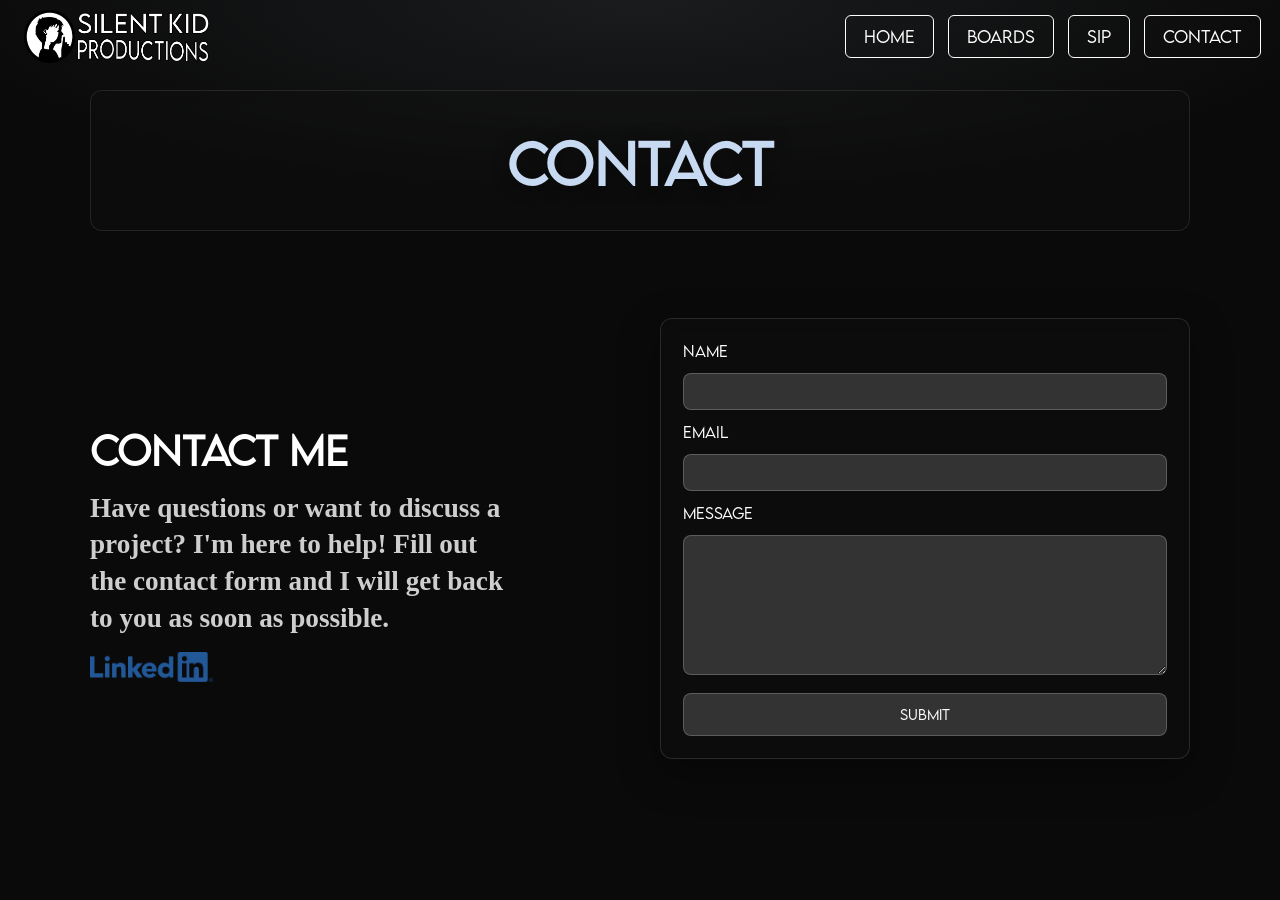
<file: contact.html>
﻿
<!DOCTYPE html>
<html lang="en">
<head>
    <meta charset="UTF-8">
    <meta name="viewport" content="width=device-width, initial-scale=1.0">
    <script>
    if (sessionStorage.getItem("filmTransition") === "1") {
        document.documentElement.classList.add("is-transitioning");
    }
    </script>
    <title>Contact</title>
    <link rel="stylesheet" href="stylesheet.css">
    <link rel="stylesheet" href="contact.css">
    <link rel="icon" type="png" href="SKPFav.png">
</head>

<body>
    <!-- Create the elements for the Navigation bar -->
    <nav>
            <img src="Logo.png" alt="Silent Kid Productions Logo" class="Logo">
            <div id="NavLinks">
            <a href="index.html" class="Button">Home</a>
            <a href="gallery.html" class="Button">Boards</a>
            <a href="sip.html" class="Button">SIP</a>
            <a href="contact.html" class="Button">Contact</a>
            </div>
            <div id="Hamburger">&#9776;</div>
        </nav>

    <!-- Create the header for the Contact page -->
    <header class="PageHeader">
    <div class="HeaderInner">
        <h1>Contact</h1>
    </div>
    </header>

    <main>
        <section id="Contact">

            <div id="Title">
                <h1>Contact Me</h1>

                <h2>
                    Have questions or want to discuss a project? I'm here to help! 
                    Fill out the contact form and I will get back to you as soon as possible.
                </h2>

                <a class="ContactLinkedIn" href="https://www.linkedin.com/in/noah-walker-1b229a306/" target="_blank" rel="noopener">
                    <img src="LI-Logo.png" alt="LinkedIn">
                </a>
            </div>

            <!-- Create a div for the actual form in the contact section. This allows for grid to be used -->
            <div id="Form">
                <form action="https://formspree.io/f/mwvnggkz" method="POST">

                    <input type="hidden" name="_subject" value="New message from portfolio website">

                    <label for="name">Name</label>
                    <input type="text" name="name" required>

                    <label for="email">Email</label>
                    <input type="email" name="email" required>

                    <label for="message">Message</label>
                    <textarea name="message" required></textarea>

                    <button type="submit">Submit</button>

                </form>
            </div>
        </section>
    </main>

    <!-- Link the JavaScirpt File -->
    <script src="script.js"></script>

</body>

</html>
</file>
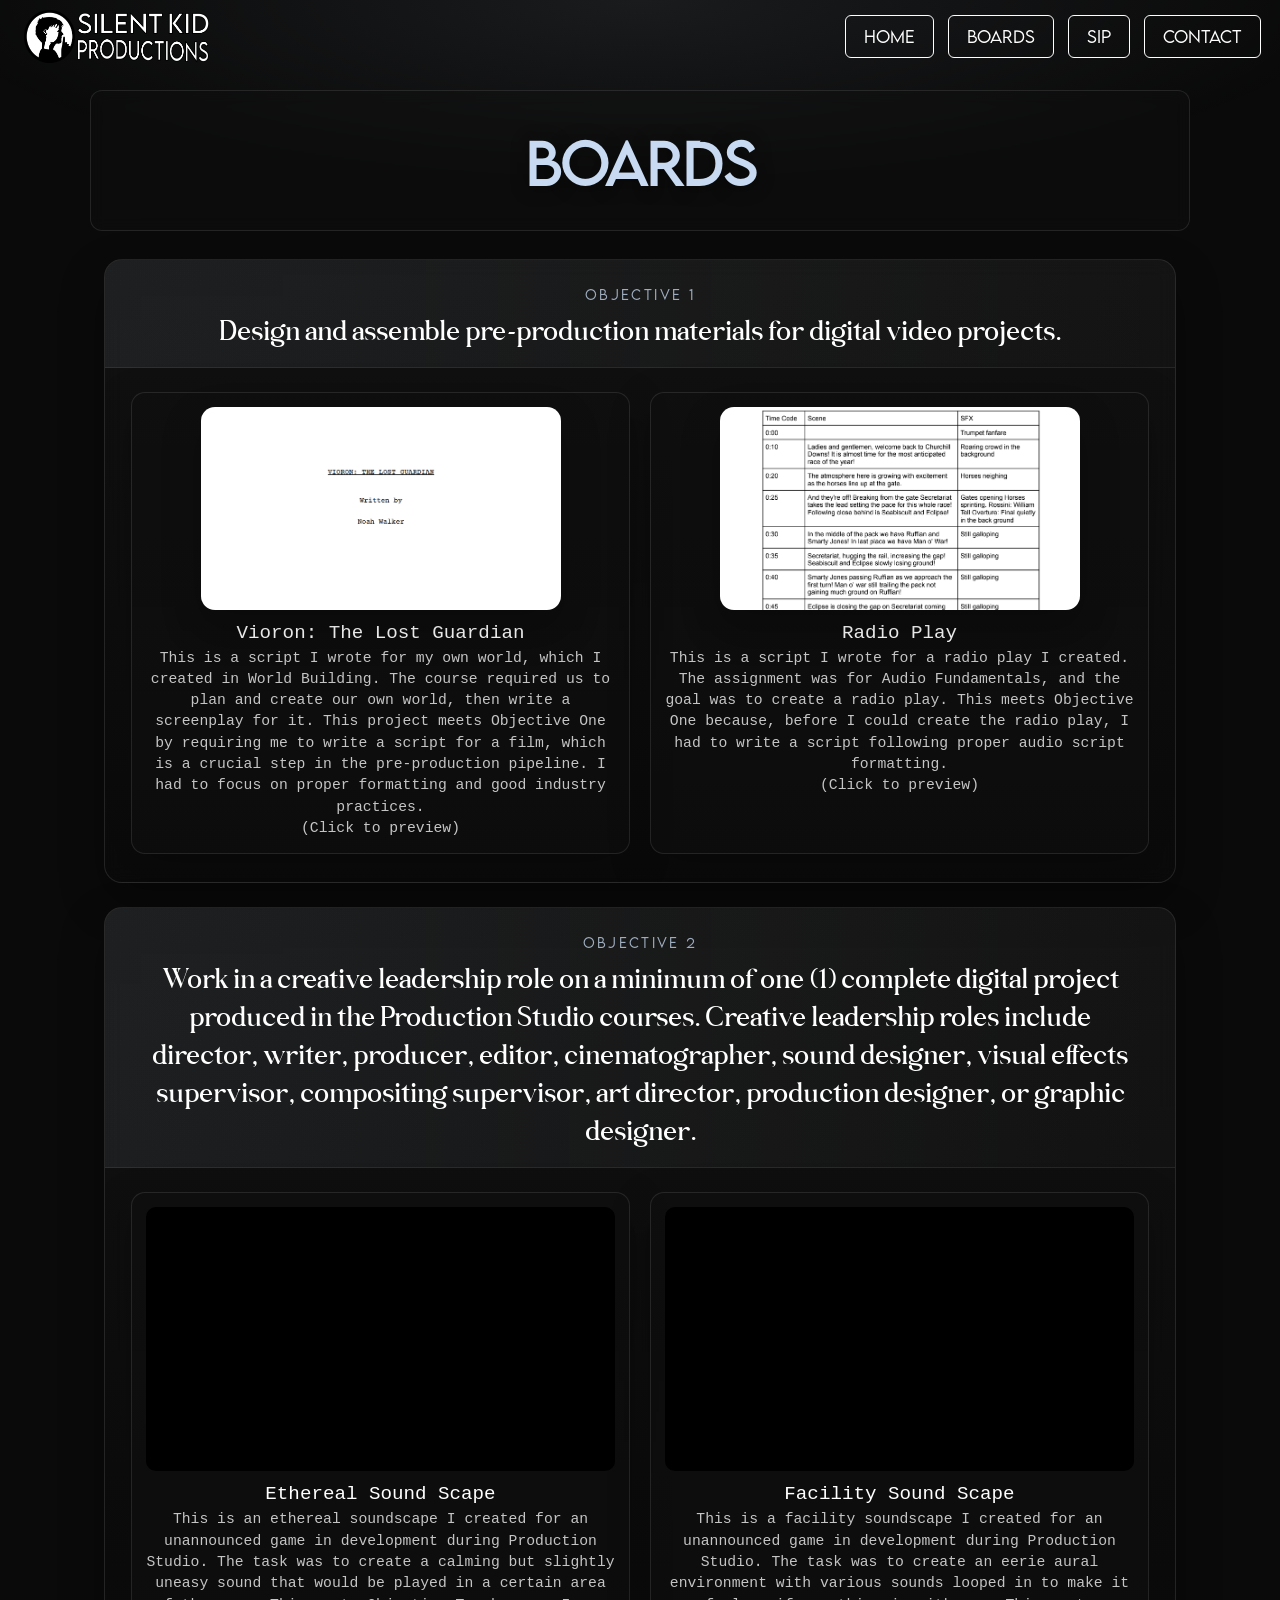
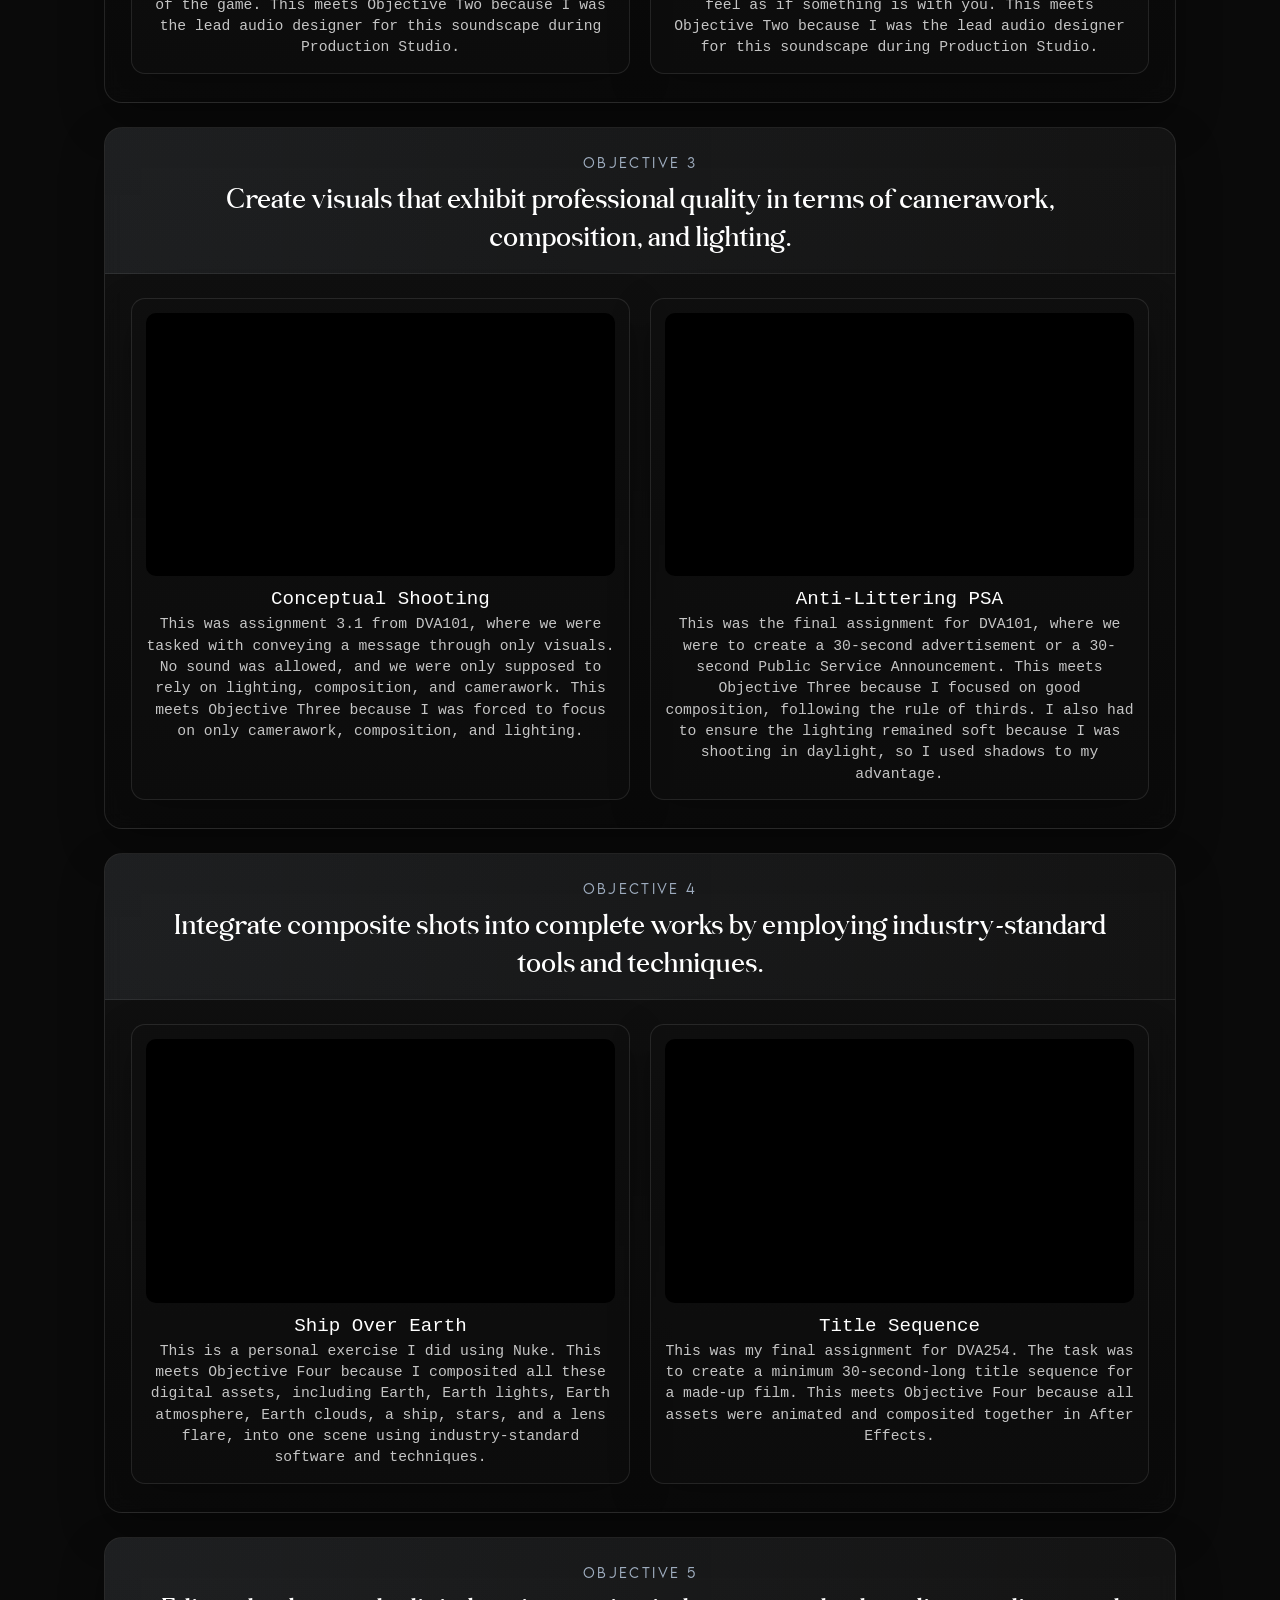
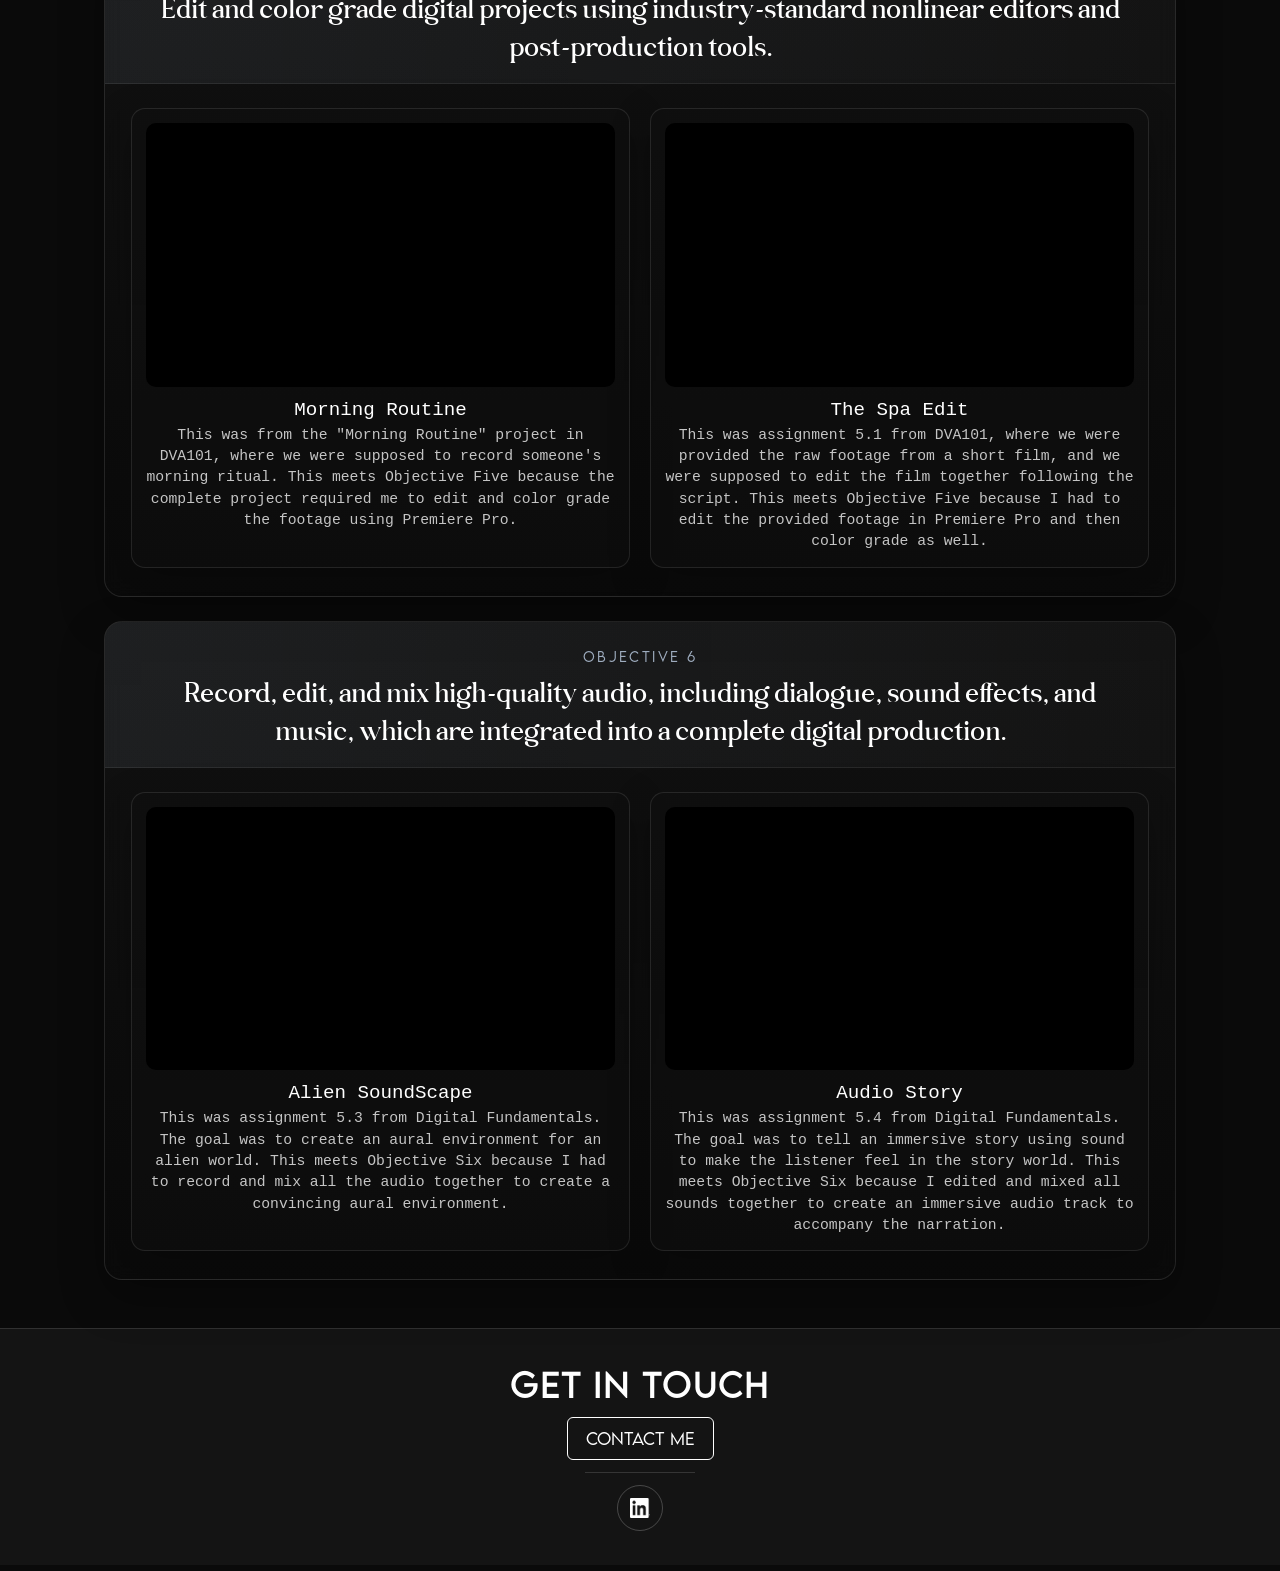
<file: gallery.html>
﻿<!DOCTYPE html>
<html lang="en">
<head>
    <meta charset="UTF-8">
    <meta name="viewport" content="width=device-width, initial-scale=1.0">
    <title>Boards</title>
    <link rel="stylesheet" href="stylesheet.css">
    <link rel="stylesheet" href="gallery.css">
    <link rel="icon" type="png" href="SKPFav.png">
</head>

<body class="intro">
    <nav>
        <img src="Logo.png" alt="Silent Kid Productions Logo" class="Logo">
        <div id="NavLinks">
            <a href="index.html" class="Button">Home</a>
            <a href="gallery.html" class="Button">Boards</a>
            <a href="sip.html" class="Button">SIP</a>
            <a href="contact.html" class="Button">Contact</a>
        </div>
        <div id="Hamburger">&#9776;</div>
    </nav>

    <header class="PageHeader">
        <div class="HeaderInner">
            <h1>Boards</h1>
        </div>
    </header>

    <main>
        <section id="ObjectivesList">
            <!-- OBJECTIVE BLOCK TEMPLATE:
                 1. Update the objective text in the <h2>.
                 2. Swap the two .ObjectiveWork cards with any project from below or with new work.
                 3. Update each card description to explain how the work supports the objective. -->

            <article class="ObjectiveCard">
                <div class="ObjectiveHeading">
                    <p class="ObjectiveNumber">Objective 1</p>
                    <h2>Design and assemble pre-production materials for digital video projects.</h2>
                </div>

                <div class="ObjectiveBody">
                    <div class="ObjectiveWorks">
                        <!-- WORK CARD TEMPLATE:
                             Keep two cards per objective for now.
                             To move work around, copy one .ObjectiveWork block and paste it into another objective. -->
                        <div class="ObjectiveWork PdfCard">
                            <button type="button" class="PdfPreviewLink" data-pdf="https://drive.google.com/file/d/1Rw_D8uVSLx6bG4CUO6Tdlq7lmsw1bFl5/preview" onclick="var modal=document.getElementById('PdfModal'); var viewer=document.getElementById('PdfViewer'); if(modal&&viewer){ viewer.src='https://drive.google.com/file/d/1Rw_D8uVSLx6bG4CUO6Tdlq7lmsw1bFl5/preview'; modal.classList.add('active'); }">
                                <div class="PdfImagePreview RevealFit" style="--img:url('TitlePic.png')">
                                    <img src="TitlePic.png" alt="Walker Final Submission title preview">
                                </div>
                            </button>
                            <p class="GalTitle">Vioron: The Lost Guardian</p>
                            <p class="GalDescription">This is a script I wrote for my own world, which I created in World Building. The course required us to plan and create our own world, then write a screenplay for it. This project meets Objective One by requiring me to write a script for a film, which is a crucial step in the pre-production pipeline. I had to focus on proper formatting and good industry practices.<br> (Click to preview)</p>
                        </div>

                        <div class="ObjectiveWork PdfCard">
                            <button type="button" class="PdfPreviewLink" data-pdf="https://drive.google.com/file/d/1fKCu_vAdVK9I75Xr2DhNxwIRGzoMUi6U/preview" onclick="var modal=document.getElementById('PdfModal'); var viewer=document.getElementById('PdfViewer'); if(modal&&viewer){ viewer.src='https://drive.google.com/file/d/1fKCu_vAdVK9I75Xr2DhNxwIRGzoMUi6U/preview'; modal.classList.add('active'); }">
                                <div class="PdfImagePreview RevealFit" style="--img:url('RadioPlayPic.png')">
                                    <img src="RadioPlayPic.png" alt="Radio play title preview">
                                </div>
                            </button>
                            <p class="GalTitle">Radio Play</p>
                            <p class="GalDescription">This is a script I wrote for a radio play I created. The assignment was for Audio Fundamentals, and the goal was to create a radio play. This meets Objective One because, before I could create the radio play, I had to write a script following proper audio script formatting.<br> (Click to preview)</p>
                        </div>
                    </div>
                </div>
            </article>

            <article class="ObjectiveCard">
                <div class="ObjectiveHeading">
                    <p class="ObjectiveNumber">Objective 2</p>
                    <h2>Work in a creative leadership role on a minimum of one (1) complete digital project produced in the Production Studio courses. Creative leadership roles include director, writer, producer, editor, cinematographer, sound designer, visual effects supervisor, compositing supervisor, art director, production designer, or graphic designer.</h2>
                </div>

                <div class="ObjectiveBody">
                    <div class="ObjectiveWorks">
                        <div class="ObjectiveWork">
                            <iframe
                                src="https://drive.google.com/file/d/1IBSoiGz7HNQp3FWn_cTVwJVReyjWnxwL/preview"
                                title="Ethereal Sound Scape"
                                frameborder="0"
                                allowfullscreen>
                            </iframe>
                            <p class="GalTitle">Ethereal Sound Scape</p>
                            <p class="GalDescription">This is an ethereal soundscape I created for an unannounced game in development during Production Studio. The task was to create a calming but slightly uneasy sound that would be played in a certain area of the game. This meets Objective Two because I was the lead audio designer for this soundscape during Production Studio.</p>
                        </div>

                        <div class="ObjectiveWork">
                            <iframe
                                src="https://drive.google.com/file/d/1K_pvJKKInHRX0ULFfc1dTqNr7C2N-xus/preview"
                                title="Facility Sound Scape"
                                frameborder="0"
                                allowfullscreen>
                            </iframe>
                            <p class="GalTitle">Facility Sound Scape</p>
                            <p class="GalDescription">This is a facility soundscape I created for an unannounced game in development during Production Studio. The task was to create an eerie aural environment with various sounds looped in to make it feel as if something is with you. This meets Objective Two because I was the lead audio designer for this soundscape during Production Studio.</p>
                        </div>
                    </div>
                </div>
            </article>

            <article class="ObjectiveCard">
                <div class="ObjectiveHeading">
                    <p class="ObjectiveNumber">Objective 3</p>
                    <h2>Create visuals that exhibit professional quality in terms of camerawork, composition, and lighting.</h2>
                </div>

                <div class="ObjectiveBody">
                    <div class="ObjectiveWorks">
                        <div class="ObjectiveWork">
                            <iframe
                                src="https://drive.google.com/file/d/1vS73P2G8bs3fAXTxWjJDq-RnF2PHqBvE/preview"
                                title="Conceptual Shooting"
                                frameborder="0"
                                allowfullscreen>
                            </iframe>
                            <p class="GalTitle">Conceptual Shooting</p>
                            <p class="GalDescription">This was assignment 3.1 from DVA101, where we were tasked with conveying a message through only visuals. No sound was allowed, and we were only supposed to rely on lighting, composition, and camerawork. This meets Objective Three because I was forced to focus on only camerawork, composition, and lighting.</p>
                        </div>

                        <div class="ObjectiveWork">
                            <iframe
                                src="https://drive.google.com/file/d/1f_VK-lM_AQKVIA9YkBzVILY0TDQDPga_/preview"
                                title="Anti-Littering PSA audio example"
                                frameborder="0"
                                allowfullscreen>
                            </iframe>
                            <p class="GalTitle">Anti-Littering PSA</p>
                            <p class="GalDescription">This was the final assignment for DVA101, where we were to create a 30-second advertisement or a 30-second Public Service Announcement. This meets Objective Three because I focused on good composition, following the rule of thirds. I also had to ensure the lighting remained soft because I was shooting in daylight, so I used shadows to my advantage.</p>
                        </div>
                    </div>
                </div>
            </article>

            <article class="ObjectiveCard">
                <div class="ObjectiveHeading">
                    <p class="ObjectiveNumber">Objective 4</p>
                    <h2>Integrate composite shots into complete works by employing industry-standard tools and techniques.</h2>
                </div>

                <div class="ObjectiveBody">
                    <div class="ObjectiveWorks">
                        <div class="ObjectiveWork">
                            <iframe
                                src="https://drive.google.com/file/d/1U1hz-2-u5jmKsoBw7sixmJysXEmv_On2/preview"
                                title="Ship Over Earth"
                                frameborder="0"
                                allowfullscreen>
                            </iframe>
                            <p class="GalTitle">Ship Over Earth</p>
                            <p class="GalDescription">This is a personal exercise I did using Nuke. This meets Objective Four because I composited all these digital assets, including Earth, Earth lights, Earth atmosphere, Earth clouds, a ship, stars, and a lens flare, into one scene using industry-standard software and techniques.</p>
                        </div>

                        <div class="ObjectiveWork">
                            <iframe
                                src="https://drive.google.com/file/d/1mVe5QBsSkQ7vQ7OQO4C7V9WLpdNsCgSL/preview"
                                title="Title Sequence"
                                frameborder="0"
                                allowfullscreen>
                            </iframe>
                            <p class="GalTitle">Title Sequence</p>
                            <p class="GalDescription">This was my final assignment for DVA254. The task was to create a minimum 30-second-long title sequence for a made-up film. This meets Objective Four because all assets were animated and composited together in After Effects.</p>
                        </div>
                    </div>
                </div>
            </article>

            <article class="ObjectiveCard">
                <div class="ObjectiveHeading">
                    <p class="ObjectiveNumber">Objective 5</p>
                    <h2>Edit and color grade digital projects using industry-standard nonlinear editors and post-production tools.</h2>
                </div>

                <div class="ObjectiveBody">
                    <div class="ObjectiveWorks">
                        <div class="ObjectiveWork">
                            <iframe
                                src="https://drive.google.com/file/d/1FwTyIAWkgL6UT5lE38QmQEzyGJaptPEh/preview"
                                title="Morning Routine"
                                frameborder="0"
                                allowfullscreen>
                            </iframe>
                            <p class="GalTitle">Morning Routine</p>
                            <p class="GalDescription">This was from the "Morning Routine" project in DVA101, where we were supposed to record someone's morning ritual. This meets Objective Five because the complete project required me to edit and color grade the footage using Premiere Pro.</p>
                        </div>

                        <div class="ObjectiveWork">
                            <iframe
                                src="https://drive.google.com/file/d/1bYFoiUGtXJfr0V0JXGzRBxizxuqgeq64/preview"
                                title="The Spa Edit"
                                frameborder="0"
                                allowfullscreen>
                            </iframe>
                            <p class="GalTitle">The Spa Edit</p>
                            <p class="GalDescription">This was assignment 5.1 from DVA101, where we were provided the raw footage from a short film, and we were supposed to edit the film together following the script. This meets Objective Five because I had to edit the provided footage in Premiere Pro and then color grade as well.</p>
                        </div>

                    </div>
                </div>
            </article>

            <article class="ObjectiveCard">
                <div class="ObjectiveHeading">
                    <p class="ObjectiveNumber">Objective 6</p>
                    <h2>Record, edit, and mix high-quality audio, including dialogue, sound effects, and music, which are integrated into a complete digital production.</h2>
                </div>

                <div class="ObjectiveBody">
                    <div class="ObjectiveWorks">
                        <div class="ObjectiveWork">
                            <iframe
                                src="https://drive.google.com/file/d/1BSNFD0qM9tLp_xgMVaKWCoEQpfpWrujl/preview"
                                title="Alien SoundScape"
                                frameborder="0"
                                allowfullscreen>
                            </iframe>
                            <p class="GalTitle">Alien SoundScape</p>
                            <p class="GalDescription">This was assignment 5.3 from Digital Fundamentals. The goal was to create an aural environment for an alien world. This meets Objective Six because I had to record and mix all the audio together to create a convincing aural environment.</p>
                        </div>

                        <div class="ObjectiveWork">
                            <iframe
                                src="https://drive.google.com/file/d/1zcAKvAhDoM_NFl2YYB4zAxOxKkeLTwDJ/preview"
                                title="Audio Story"
                                frameborder="0"
                                allowfullscreen>
                            </iframe>
                            <p class="GalTitle">Audio Story</p>
                            <p class="GalDescription">This was assignment 5.4 from Digital Fundamentals. The goal was to tell an immersive story using sound to make the listener feel in the story world. This meets Objective Six because I edited and mixed all sounds together to create an immersive audio track to accompany the narration.</p>
                        </div>

                    </div>
                </div>
            </article>
        </section>
    </main>

    <script src="script.js"></script>

    <footer>
        <div id="ContactMe">
            <h1>Get In Touch</h1>
            <a href="contact.html" class="Button">Contact Me</a>
            <div class="FooterDivider"></div>
            <a class="LinkedInIcon" href="https://www.linkedin.com/in/noah-walker-1b229a306/" target="_blank" rel="noopener">
                <img src="InBug-White.png" alt="LinkedIn">
            </a>
        </div>
    </footer>

    <div id="Lightbox">
        <button id="LightboxClose">&#10005;</button>
        <img id="LightboxImg" alt="">
    </div>

    <div id="PdfModal">
        <button id="PdfModalClose" onclick="var modal=document.getElementById('PdfModal'); var viewer=document.getElementById('PdfViewer'); if(modal){ modal.classList.remove('active'); } if(viewer){ viewer.src='about:blank'; }">&#10005;</button>
        <iframe id="PdfViewer" title="PDF preview" allow="autoplay"></iframe>
    </div>
</body>
</html>
</file>
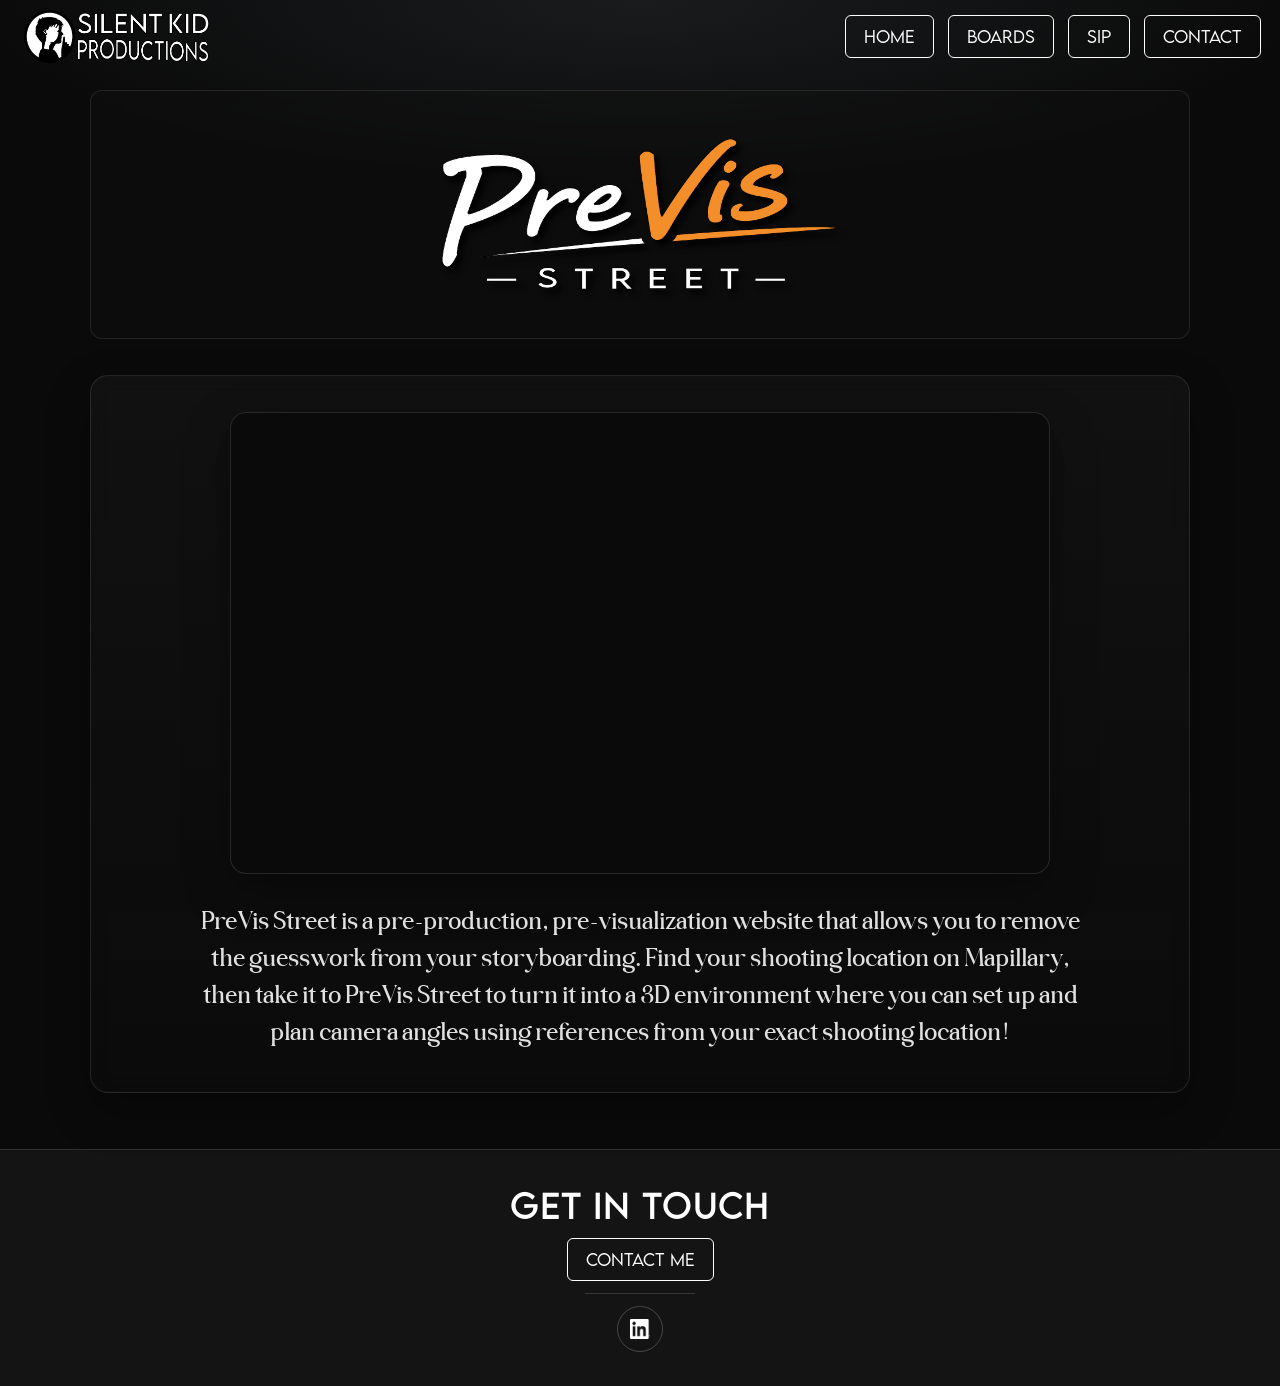
<file: sip.html>
﻿<!DOCTYPE html>
<html lang="en">
<head>
    <meta charset="UTF-8">
    <meta name="viewport" content="width=device-width, initial-scale=1.0">
    <title>SIP</title>
    <link rel="stylesheet" href="stylesheet.css">
    <link rel="stylesheet" href="sip.css">
    <link rel="icon" type="png" href="SKPFav.png">
</head>

<body>
    <nav>
        <img src="Logo.png" alt="Silent Kid Productions Logo" class="Logo">
        <div id="NavLinks">
            <a href="index.html" class="Button">Home</a>
            <a href="gallery.html" class="Button">Boards</a>
            <a href="sip.html" class="Button">SIP</a>
            <a href="contact.html" class="Button">Contact</a>
        </div>
        <div id="Hamburger">&#9776;</div>
    </nav>

    <header class="PageHeader">
        <div class="HeaderInner">
            <img src="PreVisStreetText.png" alt="PreVis Street" class="SipHeaderLogo">
        </div>
    </header>

    <main>
        <section id="SipPage">
            <div class="SipContent">
                <div class="SipVideoWrap">
                    <iframe src="https://drive.google.com/file/d/1nppWoIkLq05G5aDw-J4g1e8geI91Sb_v/preview" title="PreVis Street preview video" allow="autoplay" allowfullscreen></iframe>
                </div>
                <p class="SipDescription">PreVis Street is a pre-production, pre-visualization website that allows you to remove the guesswork from your storyboarding. Find your shooting location on Mapillary, then take it to PreVis Street to turn it into a 3D environment where you can set up and plan camera angles using references from your exact shooting location!</p>
            </div>
        </section>
    </main>

    <footer>
        <div id="ContactMe">
            <h1>Get In Touch</h1>
            <a href="contact.html" class="Button">Contact Me</a>
            <div class="FooterDivider"></div>
            <a class="LinkedInIcon" href="https://www.linkedin.com/in/noah-walker-1b229a306/" target="_blank" rel="noopener">
                <img src="InBug-White.png" alt="LinkedIn">
            </a>
        </div>
    </footer>

    <script src="script.js"></script>
</body>
</html>
</file>
<file: stylesheet.css>
﻿/* Here I am setting up the fonts I will be using for this webpage. */
@font-face {
/*Here I am naming my font so that I can refernce it*/
font-family: 'LemonMilk';
/*Here I am linking my font file so that when I refernce it it knows what the font looks like*/
src: url('lemon_milk/LEMONMILK-Light.otf') format('opentype');
/*these tags let the code know that the style and weight should be normal rather than bold or italic*/
font-weight: normal; 
font-style: normal; 
}
@font-face {
/*Here I am naming my font so that I can refernce it*/
font-family: 'Belgiano';
/*Here I am linking my font file so that when I refernce it it knows what the font looks like*/
src: url('belgiano_serif/Belgiano Serif 2.ttf') format('truetype');
/*these tags let the code know that the style and weight should be normal rather than bold or italic*/
font-weight: normal; 
font-style: normal; 
}

/* Here I am making sure padding and borders do not mess up element sizing */
*{
    box-sizing: border-box;
}

/* Here I am setting the base background color for the entire page */
html{
    background-color: #0A0A0A;
}
body{
    margin: 0;
    background-color: #0A0A0A;
    min-height: 100vh;
    color: white;
}

/* Here I am removing default spacing so sections can touch the edge of the screen */
body{
    margin: 0;
}

/* Here I am making images and videos scale to the screen instead of overflowing */
img, video{
    max-width: 100%;
    height: auto;
    display: block;
}

/* Here I am defining a global button style so it works everywhere */
.Button{
    border: solid 1px white;
    font-size: 1rem;
    color: white;
    margin: 5px;
    text-decoration: none;
    border-radius: 6px;
    font-family: 'LemonMilk', serif;
    transition: background-color 0.3s, transform 0.15s;
    padding:10px 18px;
    cursor:pointer;
    display: inline-block;
    white-space: nowrap;
}
.Button:hover{
    background-color: #1d1d1d;
    transform: translateY(-1px);
}

/* NAVIGATION BAR */
/* Here I am making the nav transparent at the top of the page */
nav{
    display: flex;
    align-items: center;
    flex-wrap: nowrap;
    gap: 8px;

    background-color: transparent;

    position: fixed; 
    top: 0; 
    left: 0;
    width: 100%;
    z-index: 1000; 

    padding-left: 14px;
    padding-right: 14px;

    transition: background-color 0.3s ease;
}

/* Hide hamburger on desktop */
#Hamburger{
    display: none;
    font-size: 2rem;
    cursor: pointer;
    color: white;
}

/* Mobile styles */
@media (max-width: 850px){

    /* Show hamburger */
    #Hamburger{
        display: block;
        position: relative;
        z-index: 1001;
    }

    /* Hide nav links initially */
    #NavLinks{
        position: fixed;
        top: 0;
        left: 0;
        width: 100%;
        height: 100vh;

        background: #0A0A0A;

        display: flex;
        flex-direction: column;
        justify-content: center;
        align-items: center;
        gap: 30px;

        transform: translateY(-100%);
        transition: transform 0.3s ease;
    }

    /* When open */
    #NavLinks.active{
        transform: translateY(0);
    }

    #NavLinks a{
        font-size: 1.8rem;
    }
}

/* Here I am preventing the nav from dropping to a second line on small screens */
@media (max-width: 520px){
    nav{
        overflow-x: auto;
        -webkit-overflow-scrolling: touch;
    }

    .Logo{
        width: 110px;
        padding: 8px;
    }

    .Button{
        padding: 8px 12px;
        font-size: 0.95rem;
        margin: 4px;
    }
}

/* Here I am defining the scrolled state of the nav */
nav.scrolled{
    background-color: rgba(18, 18, 18, 0.85);
    backdrop-filter: blur(10px);
}

/* Here I am making sure the logo stays a normal size */
.Logo{
    width: clamp(155px, 16vw, 250px);
    height: auto;
    margin-right:auto;
    padding: 10px;
}

/* HEADER */
/* Here I am making ONLY the home hero fill the full screen and center the text */
#Hero{
    background-color: #0A0A0A;
    color: white;
    font-family: 'LemonMilk', serif;

    display: flex;
    flex-direction: column;
    justify-content: center;
    align-items: center;
    text-align: center;

    min-height: 100vh;

    padding-left: 16px;
    padding-right: 16px;
}

/* Here I am making the title scale based on screen size (HOME HERO ONLY) */
#Hero h1{
    font-size: clamp(2.3rem, 6vw, 5rem);
    margin: 0;
    color: rgba(210, 230, 255, .9);
    mix-blend-mode: normal;
    text-shadow: 0 2px 18px rgba(0,0,0,0.45);
}

/* Here I am making the subtitle scale and keeping the font you chose (HOME HERO ONLY) */
#Hero h2 {
    font-family: 'Belgiano', serif;
    font-size: clamp(1.3rem, 3.2vw, 2.5rem);
    margin: 8px 0 16px;
    font-weight: normal;
    opacity: .65;

    color: rgba(210, 230, 255, 1);
    mix-blend-mode: normal;
    text-shadow: 0 2px 18px rgba(0,0,0,0.45);
}

/* Here I am making your header button stand out (HOME HERO ONLY) */
#Hero .Button{
    background-color: rgba(255,255,255,.75) !important;
    color: rgba(24, 26, 29, 0.85) !important;
    border: 1px solid rgba(210, 230, 255, 0.35);
}
#Hero .Button:hover{
    background-color: rgba(255, 255, 255, 0.534) !important;
    border: 1px solid rgba(210, 230, 255, 0.55);
}

/* Here I am styling the full width About section */
#HomePage{
    background-color: #0A0A0A;
    color: white;

    padding-top: clamp(40px, 6vw, 80px);
    padding-bottom: clamp(80px, 8vw, 120px);
}

/* Here I am creating a centered layout container */
.HomeContainer{
    max-width: 1200px;
    margin: 0 auto;

    display: grid;
    grid-template-columns: 1.15fr 0.85fr;
    gap: clamp(30px, 4vw, 60px);
    align-items: center;

    padding-left: clamp(16px, 4vw, 40px);
    padding-right: clamp(16px, 4vw, 40px);
}

/* Here I am stacking the columns on smaller screens */
@media (max-width: 950px){
    .HomeContainer{
        grid-template-columns: 1fr;
        text-align: center;
        justify-items: center;
    }

    /* Here I am forcing the image to sit under the text */
    #SelfPhoto{
        margin-top: 24px;
    }

    #SelfPhoto img{
        width: min(520px, 100%);
    }
}

#AboutMe h1{
    font-family: 'LemonMilk', serif;
    font-size: clamp(1.8rem, 3.3vw, 2.5rem);
    margin: 0 0 10px;
}
#AboutMe p{
    font-family: 'Belgiano', serif;
    font-size: clamp(1.15rem, 1.9vw, 1.5rem);
    opacity: .85;
    margin: 0 0 14px;
}

#SelfPhoto img{
    width: min(600px, 100%);
    margin: 0 auto;
}

/* FOOTER */
footer{
    text-align: center;
    background-color: #0A0A0A;
    color: white;
    font-family: 'LemonMilk', serif;
    padding-top: 24px;
    padding-bottom: 44px;
    padding-left: 14px;
    padding-right: 14px;
    margin-top: 0px;
}
#ContactMe{
    max-width: 1200px;
    margin: 0 auto;
}
#ContactMe h1{
    margin: 0 0 12px;
    font-size: clamp(1.4rem, 2.3vw, 2rem);
}

/* HERO VIDEO BACKGROUND */
#Hero{
    position: relative;
    overflow: hidden;
    min-height: 100vh;

    display: flex;
    justify-content: center;
    align-items: center;
    text-align: center;
}

/* Here I am placing the video behind everything */
#HeroVideo{
    position: absolute;
    inset: 0;

    width: 100% !important;
    height: 100% !important;
    min-width: 100%;
    min-height: 100%;
    max-width: none;

    object-fit: cover;
    object-position: center center;
    transform: none;
    z-index: 0;
    pointer-events: none;
}

/* Here I am adding the dark transparent layer */
.HeroOverlay{
    position: absolute;
    top: 0;
    left: 0;
    width: 100%;
    height: 100%;
    background: rgba(0,0,0,0.45);
    z-index: 1;
}

/* Here I am keeping the text above everything */
.HeroContent{
    position: relative;
    z-index: 2;
    padding-left: 16px;
    padding-right: 16px;
}

/* Keep hero button styling */
#Hero .Button{
    background: #fff;
    color: #121212;
    border: none;
}
#Hero .Button:hover{
    background-color: #d8d8d8;
    transform: translateY(-1px) scale(1.02);
}

/* Smooth scrolling + offset for fixed nav */
html{
    scroll-behavior: smooth;
    scroll-padding-top: 50px; /* adjust if your nav is taller/shorter */
}

/* Also ensure the target section accounts for the fixed nav */
#HomePage{
    scroll-margin-top: 50px; /* same number as above */
}

/* Scroll hint button */
.ScrollHint{
    position: absolute;
    left: 50%;
    bottom: 18px;
    transform: translateX(-50%);
    z-index: 4;

    text-decoration: none;
    padding: 10px 12px;
    border-radius: 999px;

    background-color: rgba(255,255,255,0.08);
    border: 1px solid rgba(255,255,255,0.18);
    backdrop-filter: blur(6px);
    -webkit-backdrop-filter: blur(6px);
}

.ScrollHintIcon{
    width: 28px;
    height: 28px;
    display: block;
    fill: rgba(210, 230, 255, 0.75);
    animation: ScrollBounce 1.4s ease-in-out infinite;
}

@keyframes ScrollBounce{
    0%, 100% { transform: translateY(0); opacity: 0.7; }
    50%      { transform: translateY(6px); opacity: 1; }
}

/* Optional: hide if the hero is very short */
@media (max-height: 520px){
    .ScrollHint{ display: none; }
}

/* ===============================
   HOME HERO INTRO ANIMATION (WORKING)
   Noah -> Major -> Button -> Scroll hint
================================ */

/* Video fades in */
#HeroVideo{
  opacity: 0;
  animation: heroVideoIn 0.9s ease forwards;
  animation-delay: 0.05s;
}
@keyframes heroVideoIn{
  to{ opacity: 1; }
}

/* Start hidden (NO !important so animation can override) */
#Hero .HeroContent h1,
#Hero .HeroContent h2,
#Hero .HeroContent .Button{
  opacity: 0;
  transform: translateY(10px);
}

#Hero .ScrollHint{
  opacity: 0;
  transform: translateX(-50%) translateY(10px);
}

/* Animate in (with final opacity values) */
#Hero .HeroContent h1{
  animation: heroH1In 0.55s ease forwards;
  animation-delay: 0.18s;
}
#Hero .HeroContent h2{
  animation: heroH2In 0.55s ease forwards;
  animation-delay: 0.32s;
}
#Hero .HeroContent .Button{
  animation: heroBtnIn 0.55s ease forwards;
  animation-delay: 0.46s;
}
#Hero .ScrollHint{
  animation: heroHintIn 0.55s ease forwards;
  animation-delay: 0.60s;
}

@keyframes heroH1In{ to{ opacity: 1;    transform: translateY(0); } }
@keyframes heroH2In{ to{ opacity: 0.65; transform: translateY(0); } } /* matches your #Hero h2 style */
@keyframes heroBtnIn{ to{ opacity: 1;    transform: translateY(0); } }
@keyframes heroHintIn{ to{ opacity: 1; transform: translateX(-50%) translateY(0); }}

@media (prefers-reduced-motion: reduce){
  #HeroVideo,
  #Hero .HeroContent h1,
  #Hero .HeroContent h2,
  #Hero .HeroContent .Button,
  #Hero .ScrollHint{
    animation: none !important;
    opacity: 1 !important;
    transform: none !important;
  }
  #Hero .HeroContent h2{ opacity: 0.65 !important; }
}

/* ===== Footer layout ===== */

footer{
    width: 100%;
    padding: 45px 0px;
    background: rgba(255,255,255,0.04);
    border-top: 1px solid rgba(255,255,255,0.12);
}

/* center the content inside the full-width footer */
#ContactMe{
    max-width: 700px;
    margin: 0 auto;
    text-align: center;
}

/* tighten spacing */
#ContactMe h1{
    margin-bottom: 5px;
}

#ContactMe .Button{
    margin-bottom: 0px;
}

/* "Or connect with me" text */
.FooterSubtitle{
    margin: 10px 0px 5px;
    font-size: 0.95rem;
    opacity: 0.75;
}

.FooterSubtitle::before{
    content: "";
    display: block;
    width: 120px;
    height: 1px;
    margin: 14px auto 12px;
    background: rgba(255,255,255,0.18);
}

/* LinkedIn icon */
.LinkedInIcon{
    width: 52px;
    height: 52px;

    border: 1px solid rgba(255,255,255,0.25);
    border-radius: 999px;

    display: inline-flex;
    align-items: center;
    justify-content: center;

    transition: transform 0.15s ease, background-color 0.25s ease;
}

.LinkedInIcon:hover{
    transform: translateY(-2px);
    background-color: rgba(255,255,255,0.06);
}

.LinkedInIcon img{
    width: 22px;
    height: 22px;
}

.FooterDivider{
    width: 120px;
    height: 1px;
    margin: 18px auto;
    background: rgba(255,255,255,0.18);
}

/* ===== Tighter footer spacing ===== */

footer{
    padding: 34px 20px;
    background: rgba(255,255,255,0.04);
    border-top: 1px solid rgba(255,255,255,0.12);
}

#ContactMe{
    max-width: 700px;
    margin: 0 auto;
    text-align: center;
}

/* tighten the title */
#ContactMe h1{
    margin: 0 0 10px 0;
    font-size: 2rem;
    letter-spacing: 0.06em;
}

/* remove extra spacing from the button */
#ContactMe .Button{
    margin: 0;
}

/* divider */
.FooterDivider{
    width: 110px;
    height: 1px;
    margin: 12px auto;
    background: rgba(255,255,255,0.14);
}

/* LinkedIn icon */
.LinkedInIcon{
    width: 46px;
    height: 46px;
    border: 1px solid rgba(255,255,255,0.22);
    border-radius: 999px;
    display: inline-flex;
    align-items: center;
    justify-content: center;
    transition: transform 0.15s ease, background-color 0.25s ease;
}

.LinkedInIcon:hover{
    transform: translateY(-2px);
    background-color: rgba(255,255,255,0.06);
}

.LinkedInIcon img{
    width: 20px;
    height: 20px;
    display: block;
}
</file>
<file: contact.css>
/* ===============================
   GLOBAL
================================ */
*, *::before, *::after{
  box-sizing: border-box;
}

/* ===============================
   HEADER (match gallery)
================================ */

.PageHeader{
  padding-top: 90px;
  padding-bottom: 36px;
  padding-left: 14px;
  padding-right: 14px;
  text-align: center;
  position: relative;
  overflow: hidden;
}

.PageHeader::before{
  content:"";
  position:absolute;
  inset:0;
  background: radial-gradient(1200px 320px at 50% 0%, rgba(210,230,255,0.08), transparent 60%);
  opacity: 0;
  animation: glowOn .6s ease-out forwards;
}

@keyframes glowOn{
  from{opacity:0;}
  to{opacity:1;}
}

.HeaderInner{
  max-width: 1100px;
  margin: 0 auto;
  padding: 36px 32px 30px;

  border: 1px solid rgba(255,255,255,0.10);
  border-radius: 12px;
  background: rgba(18,18,18,0.35);
  backdrop-filter: blur(8px);

  position: relative;
  z-index: 1;

  opacity: 0;
  animation: headerIn .45s ease forwards;
  animation-delay: .22s;
}

@keyframes headerIn{
  from{opacity:0; transform: translateY(-10px);}
  to{opacity:1; transform: translateY(0);}
}

.PageHeader h1{
  font-family: 'LemonMilk', serif;
  font-size: clamp(2.4rem, 5vw, 3.4rem);
  margin: 0;
  color: rgba(210,230,255,0.95);
  text-shadow: 0 2px 18px rgba(0,0,0,0.45);
}

/* ===============================
   MAIN SECTION
================================ */

main{
  padding: clamp(30px, 4vw, 60px) 14px;
}

#Contact{
  max-width: 1100px;
  margin: 0 auto;

  display: grid;
  grid-template-columns: 1fr 1fr;
  gap: 40px;

  align-items: center; /* vertically align text with form */
}

/* ===============================
   TITLE AREA
================================ */

#Title{
  max-width: 420px;

  text-align: left;
  justify-self: left;   /* center horizontally in column */
  align-self: center;     /* center vertically in column */

  opacity: 0;
  animation: sectionIn .4s ease forwards;
  animation-delay: .45s;
}

#Title h1{
  font-family: 'LemonMilk', serif;
  font-size: clamp(2rem,3vw,2.6rem);
  margin-bottom: 14px;
}

#Title h2{
  font-family: 'Belgiano Serif', serif;
  font-size: 1.7rem;
  opacity: .8;
  line-height: 1.35;
  margin: 0;
}

/* ===============================
   FORM
================================ */

#Form{
  opacity: 0;
  animation: sectionIn .4s ease forwards;
  animation-delay: .55s;
}

@keyframes sectionIn{
  from{opacity:0; transform: translateY(12px);}
  to{opacity:1; transform: translateY(0);}
}

form{
  width: 100%;

  display:flex;
  flex-direction:column;
  gap:12px;

  padding: 22px;

  background: rgba(18,18,18,0.35);
  border: 1px solid rgba(255,255,255,0.12);
  border-radius: 12px;
  backdrop-filter: blur(8px);

  box-shadow: 0 14px 40px rgba(0,0,0,0.35);
}

label{
  font-family: 'LemonMilk', serif;
  font-size:.9rem;
}

input, textarea{
  padding:10px;
  border-radius:8px;
  border:1px solid rgba(255,255,255,0.2);

  background:#333;
  color:white;
}

textarea{
  min-height:140px;
  resize:vertical;
}

input:focus, textarea:focus{
  outline:none;
  border-color:rgba(255,255,255,0.45);
}

button{
  margin-top:6px;
  padding:12px;

  background:#333;
  color:white;

  border:1px solid rgba(255,255,255,0.2);
  border-radius:8px;

  font-family:'LemonMilk', serif;
  cursor:pointer;

  transition: background-color .25s, transform .15s;
}

button:hover{
  background:#1d1d1d;
  transform: translateY(-1px);
}

/* ===============================
   RESPONSIVE
================================ */

@media (max-width: 800px){

  #Contact{
    grid-template-columns: 1fr;
    gap: 30px;
  }

}

/* LinkedIn logo under contact description */

.ContactLinkedIn{
  display: inline-block;
  margin-top: 15px;

  opacity: 0.85;
  transition: opacity .25s ease, transform .15s ease;
}

.ContactLinkedIn:hover{
  opacity: 1;
  transform: translateY(-1px);
}

.ContactLinkedIn img{
  height: 30px;
  width: auto;
  display: block;
}
</file>
<file: gallery.css>
﻿/* ===============================
   GLOBAL
================================ */
*, *::before, *::after{
  box-sizing: border-box;
}

/* ===============================
   PAGE HEADER
================================ */
.PageHeader{
  padding-top: 90px;
  padding-bottom: 28px;
  padding-left: 14px;
  padding-right: 14px;
  text-align: center;
  position: relative;
  overflow: hidden;
}

.PageHeader::before{
  content:"";
  position:absolute;
  inset:0;
  background: radial-gradient(1200px 320px at 50% 0%, rgba(210,230,255,0.08), transparent 60%);
  opacity: 0;
  animation: glowOn .6s ease-out forwards;
}

@keyframes glowOn{
  from{opacity:0;}
  to{opacity:1;}
}

.HeaderInner{
  max-width: 1100px;
  margin: 0 auto;
  padding: 36px 32px 30px;
  border: 1px solid rgba(255,255,255,0.10);
  border-radius: 12px;
  background: rgba(18,18,18,0.35);
  backdrop-filter: blur(8px);
  position: relative;
  z-index: 1;
  opacity: 0;
  animation: headerIn .45s ease forwards;
  animation-delay: .22s;
}

@keyframes headerIn{
  from{opacity:0; transform: translateY(-10px);}
  to{opacity:1; transform: translateY(0);}
}

.PageHeader h1{
  font-family: 'LemonMilk', serif;
  font-size: clamp(2.4rem, 5vw, 3.4rem);
  margin: 0;
  color: rgba(210,230,255,0.95);
  text-shadow: 0 2px 18px rgba(0,0,0,0.45);
}

/* ===============================
   OBJECTIVES LAYOUT
================================ */
#ObjectivesList{
  max-width: 1100px;
  margin: 0 auto;
  padding: 0 14px 48px;
  display: grid;
  gap: 24px;
}

.ObjectiveCard{
  border: 1px solid rgba(255,255,255,0.10);
  border-radius: 18px;
  background: linear-gradient(180deg, rgba(23,23,23,0.58), rgba(12,12,12,0.48));
  backdrop-filter: blur(10px);
  box-shadow: 0 18px 45px rgba(0,0,0,0.30);
  overflow: hidden;
  opacity: 0;
  transform: translateY(14px);
  animation: sectionIn .42s ease forwards;
}

body.intro .ObjectiveCard:nth-child(1){ animation-delay: .46s; }
body.intro .ObjectiveCard:nth-child(2){ animation-delay: .56s; }
body.intro .ObjectiveCard:nth-child(3){ animation-delay: .66s; }
body.intro .ObjectiveCard:nth-child(4){ animation-delay: .76s; }
body.intro .ObjectiveCard:nth-child(5){ animation-delay: .86s; }
body.intro .ObjectiveCard:nth-child(6){ animation-delay: .96s; }

@keyframes sectionIn{
  from{opacity:0; transform: translateY(12px);}
  to{opacity:1; transform: translateY(0);}
}

.ObjectiveHeading{
  padding: 26px 26px 18px;
  border-bottom: 1px solid rgba(255,255,255,0.08);
  background: linear-gradient(90deg, rgba(210,230,255,0.07), rgba(255,255,255,0.01));
  text-align: center;
}

.ObjectiveNumber{
  margin: 0 0 8px;
  font-family: 'LemonMilk', serif;
  font-size: 0.82rem;
  letter-spacing: 0.18em;
  text-transform: uppercase;
  color: rgba(210,230,255,0.72);
  text-align: center;
}

.ObjectiveHeading h2{
  margin: 0 auto;
  max-width: 980px;
  text-align: center;
  font-family: 'Belgiano', serif;
  font-size: clamp(1.4rem, 2.2vw, 1.95rem);
  line-height: 1.35;
  font-weight: normal;
}

.ObjectiveBody{
  padding: 24px 26px 28px;
  display: grid;
  grid-template-columns: 1fr;
  gap: 24px;
  align-items: start;
}

.ObjectiveWorks{
  display: grid;
  grid-template-columns: repeat(2, minmax(0, 1fr));
  gap: 20px;
}

.ObjectiveWork{
  padding: 14px;
  border-radius: 14px;
  border: 1px solid rgba(255,255,255,0.10);
  background: rgba(18,18,18,0.38);
  box-shadow: 0 14px 40px rgba(0,0,0,0.28);
  transition: transform .25s ease, box-shadow .25s ease;
}

.ObjectiveWork:hover{
  transform: translateY(-4px);
  box-shadow: 0 22px 55px rgba(0,0,0,0.38);
}

.ObjectiveWork > iframe,
.ObjectiveWork > video{
  width: 100%;
  aspect-ratio: 16 / 9;
  border-radius: 10px;
  background: black;
  display: block;
  border: 0;
}

.PdfCard{
  display: flex;
  flex-direction: column;
  align-items: center;
}

.PdfPreviewLink{
  display: flex;
  width: 100%;
  justify-content: center;
  padding: 0;
  border: 0;
  background: none;
  cursor: pointer;
}

.PdfImagePreview{
  width: min(100%, 360px);
  aspect-ratio: 16 / 9;
  border-radius: 14px;
  overflow: hidden;
  background: #151515;
  display: flex;
  align-items: center;
  justify-content: center;
  box-shadow: inset 0 0 0 1px rgba(255,255,255,0.08), 0 16px 38px rgba(0,0,0,0.26);
}

.PdfImagePreview img{
  width: 100%;
  height: 100%;
  object-fit: cover;
  display: block;
}

.GalMedia{
  width: 100%;
  aspect-ratio: 16 / 9;
  overflow: hidden;
  border-radius: 10px;
  background: black;
}

.GalMedia img{
  width: 100%;
  height: 100%;
  object-fit: cover;
  display:block;
}

.RevealFit{
  position: relative;
  overflow: hidden;
  background: black;
}

.RevealFit::after{
  content:"";
  position: absolute;
  inset: 0;
  background-image: var(--img);
  background-repeat: no-repeat;
  background-position: center;
  background-size: contain;
  opacity: 0;
  transition: opacity .25s ease;
  pointer-events: none;
}

.ObjectiveWork:hover .RevealFit img{
  opacity: 0;
  transition: opacity .25s ease;
}

.ObjectiveWork:hover .RevealFit::after{
  opacity: 1;
}

.GalTitle{
  margin: 12px 0 4px;
  text-align: center;
  font-family: monospace;
  font-size: clamp(1.02rem, 1.6vw, 1.2rem);
}

.GalDescription{
  margin: 0;
  text-align: center;
  font-family: monospace;
  font-size: 0.92rem;
  line-height: 1.45;
  opacity: 0.76;
}

/* ===============================
   LIGHTBOX / SHADOWBOX
================================ */
#Lightbox,
#PdfModal{
  position: fixed;
  inset: 0;
  background: rgba(0,0,0,0.88);
  display: none;
  justify-content: center;
  align-items: center;
  z-index: 2000;
  padding: 24px;
}

#Lightbox.active,
#PdfModal.active{
  display:flex;
}

#LightboxImg{
  display: none;
}

#Lightbox.image-mode #LightboxImg{
  display: block;
  max-width: min(1100px, 92vw);
  max-height: 88vh;
  border-radius: 10px;
}

#PdfViewer{
  width: min(1200px, 94vw);
  height: min(88vh, 900px);
  border: 0;
  border-radius: 14px;
  background: #0f0f0f;
  box-shadow: 0 24px 80px rgba(0,0,0,0.45);
}

#LightboxClose,
#PdfModalClose{
  position: absolute;
  top: 20px;
  right: 25px;
  font-size: 30px;
  background: none;
  border: none;
  color: white;
  cursor: pointer;
}

/* ===============================
   RESPONSIVE
================================ */
@media (max-width: 960px){
  .ObjectiveBody{
    grid-template-columns: 1fr;
  }
}

@media (max-width: 720px){
  .ObjectiveWorks{
    grid-template-columns: 1fr;
  }

  .ObjectiveHeading,
  .ObjectiveBody{
    padding-left: 18px;
    padding-right: 18px;
  }

  #PdfViewer{
    width: 94vw;
    height: 84vh;
  }
}

/* ===============================
   REDUCED MOTION
================================ */
@media (prefers-reduced-motion: reduce){
  .PageHeader::before,
  .HeaderInner,
  .ObjectiveCard{
    animation: none !important;
    opacity: 1 !important;
    transform: none !important;
  }
}
</file>
<file: sip.css>
﻿/* ===============================
   HEADER
================================ */
.PageHeader{
  padding-top: 90px;
  padding-bottom: 36px;
  padding-left: 14px;
  padding-right: 14px;
  text-align: center;
  position: relative;
  overflow: hidden;
}

.PageHeader::before{
  content:"";
  position:absolute;
  inset:0;
  background: radial-gradient(1200px 320px at 50% 0%, rgba(210,230,255,0.08), transparent 60%);
  opacity: 0;
  animation: glowOn .6s ease-out forwards;
}

@keyframes glowOn{
  from{opacity:0;}
  to{opacity:1;}
}

.HeaderInner{
  max-width: 1100px;
  margin: 0 auto;
  padding: 36px 32px 30px;
  border: 1px solid rgba(255,255,255,0.10);
  border-radius: 12px;
  background: rgba(18,18,18,0.35);
  backdrop-filter: blur(8px);
  position: relative;
  z-index: 1;
  opacity: 0;
  animation: headerIn .45s ease forwards;
  animation-delay: .22s;
}

@keyframes headerIn{
  from{opacity:0; transform: translateY(-10px);}
  to{opacity:1; transform: translateY(0);}
}

.SipHeaderLogo{
  width: min(100%, 560px);
  margin: 0 auto;
}
.PageHeader h1{
  font-family: 'LemonMilk', serif;
  font-size: clamp(2.4rem, 5vw, 3.4rem);
  margin: 0;
  color: rgba(210,230,255,0.95);
  text-shadow: 0 2px 18px rgba(0,0,0,0.45);
}

/* ===============================
   MAIN CONTENT
================================ */
#SipPage{
  padding: 0 14px 56px;
}

.SipContent{
  max-width: 1100px;
  margin: 0 auto;
  padding: 36px 28px 42px;
  border: 1px solid rgba(255,255,255,0.10);
  border-radius: 18px;
  background: linear-gradient(180deg, rgba(23,23,23,0.58), rgba(12,12,12,0.48));
  backdrop-filter: blur(10px);
  box-shadow: 0 18px 45px rgba(0,0,0,0.30);
  text-align: center;
  opacity: 0;
  animation: contentIn .45s ease forwards;
  animation-delay: .38s;
}

@keyframes contentIn{
  from{opacity:0; transform: translateY(12px);}
  to{opacity:1; transform: translateY(0);}
}

.SipVideoWrap{
  width: min(100%, 820px);
  aspect-ratio: 16 / 9;
  margin: 0 auto 28px;
  border-radius: 16px;
  overflow: hidden;
  border: 1px solid rgba(255,255,255,0.12);
  box-shadow: 0 18px 45px rgba(0,0,0,0.35);
  background: #0A0A0A;
}

.SipVideoWrap iframe{
  width: 100%;
  height: 100%;
  border: 0;
  display: block;
}

.SipDescription{
  max-width: 900px;
  margin: 0 auto;
  font-family: 'Belgiano', serif;
  font-size: clamp(1.2rem, 2vw, 1.55rem);
  line-height: 1.5;
  opacity: 0.88;
}

@media (max-width: 720px){
  .SipContent{
    padding-left: 20px;
    padding-right: 20px;
  }
}

@media (prefers-reduced-motion: reduce){
  .PageHeader::before,
  .HeaderInner,
  .SipContent{
    animation: none !important;
    opacity: 1 !important;
    transform: none !important;
  }
}
</file>
